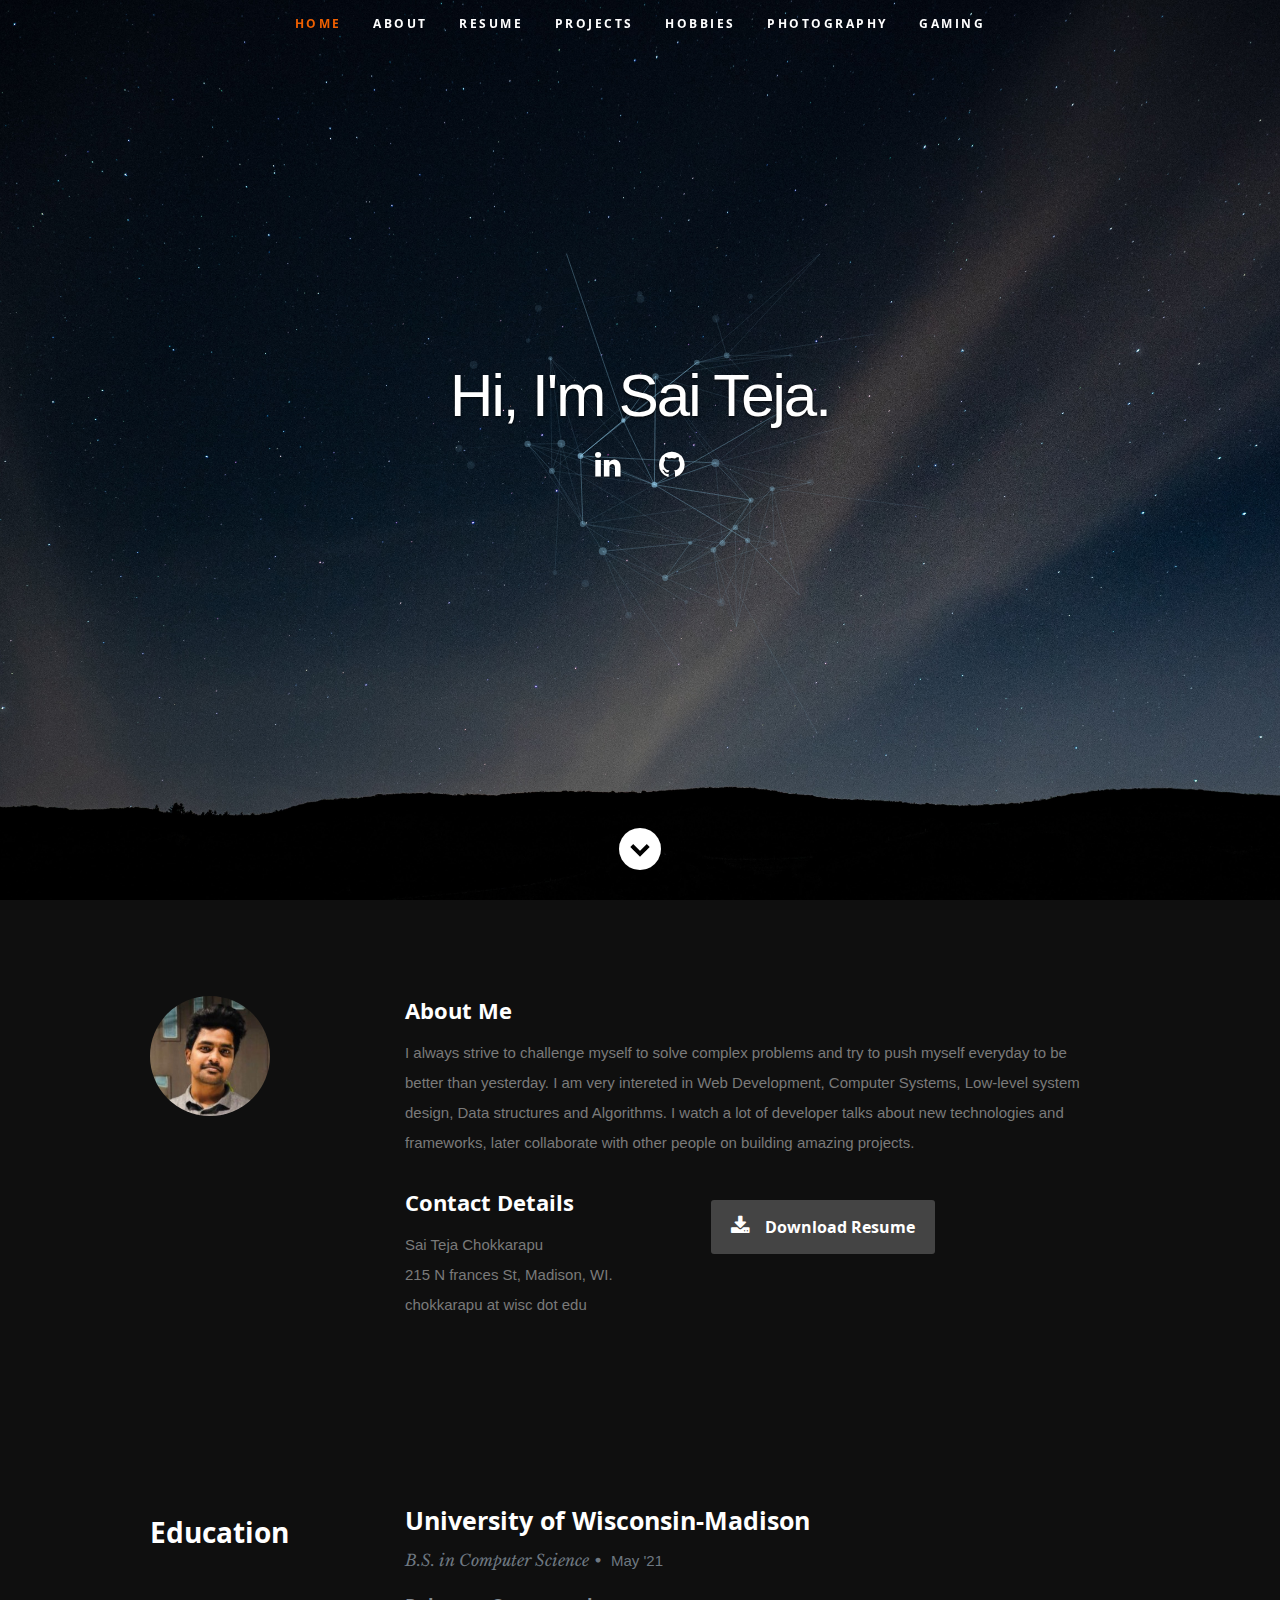
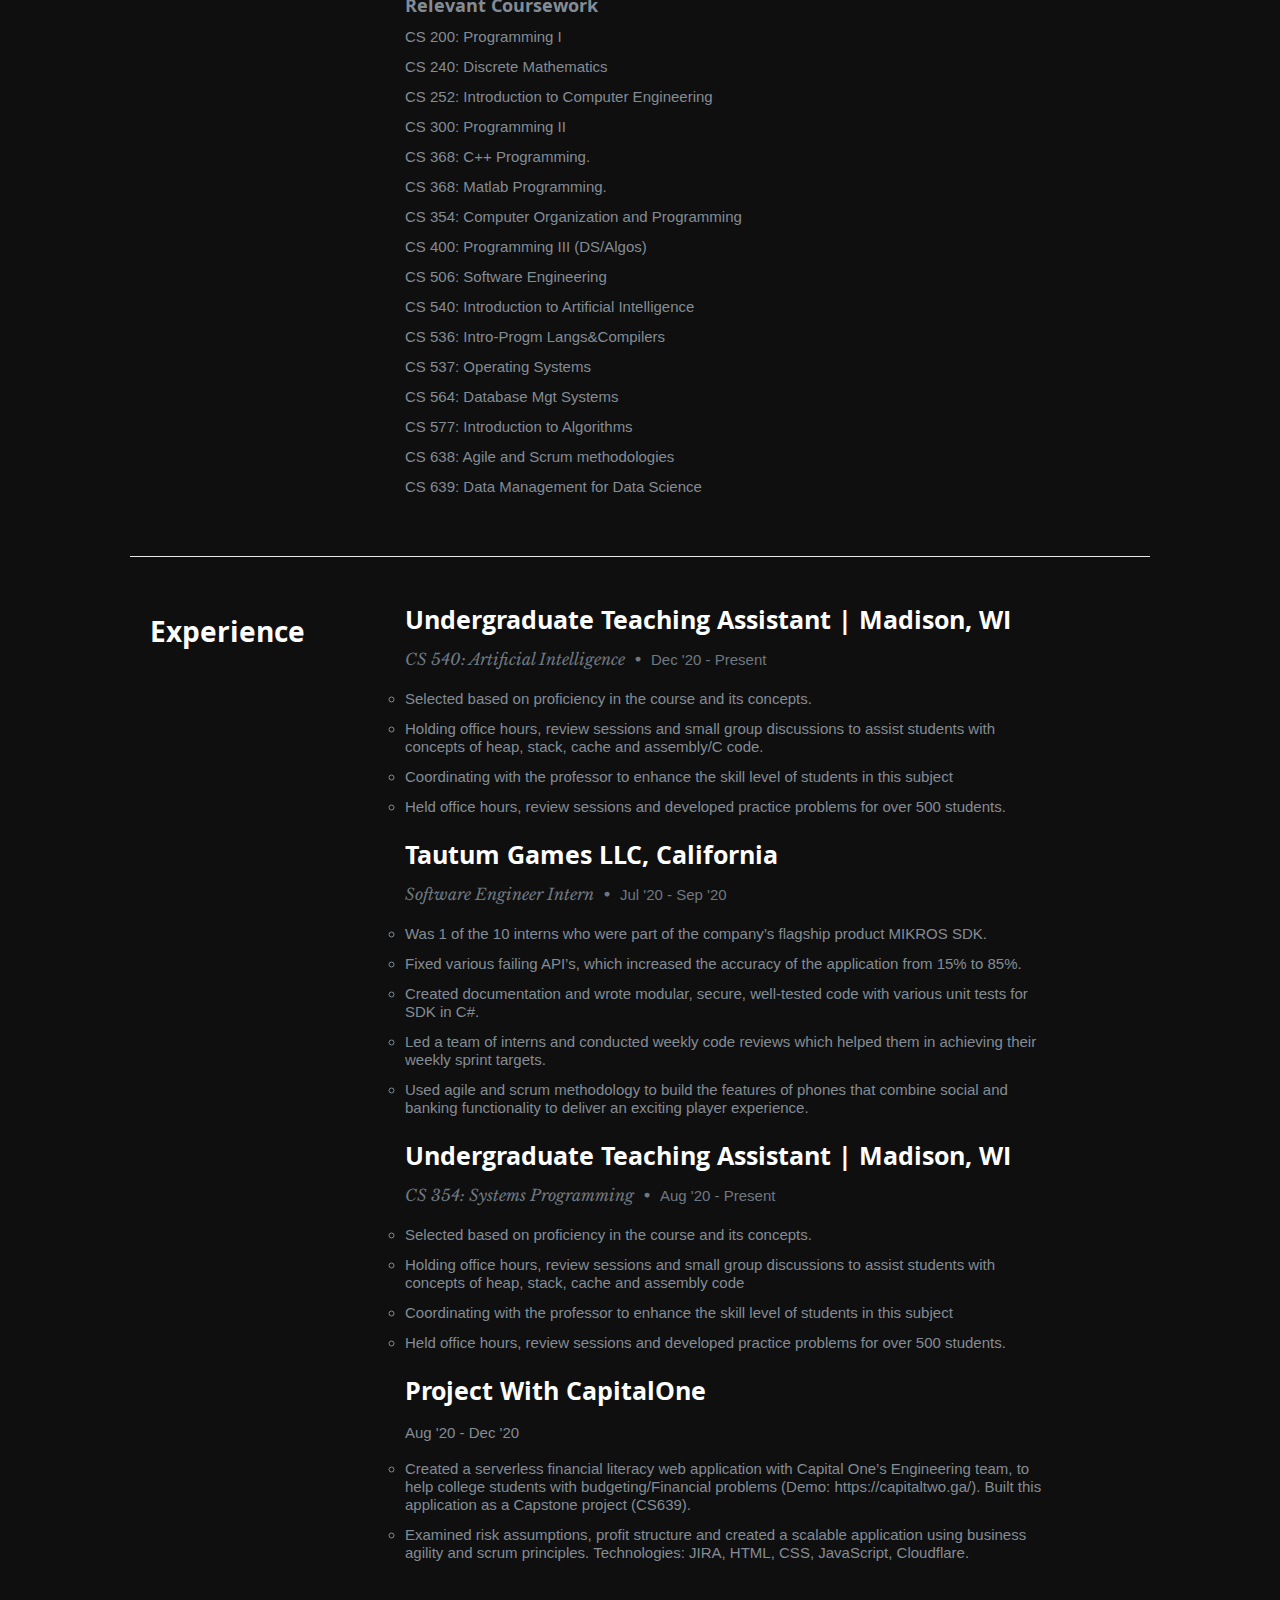
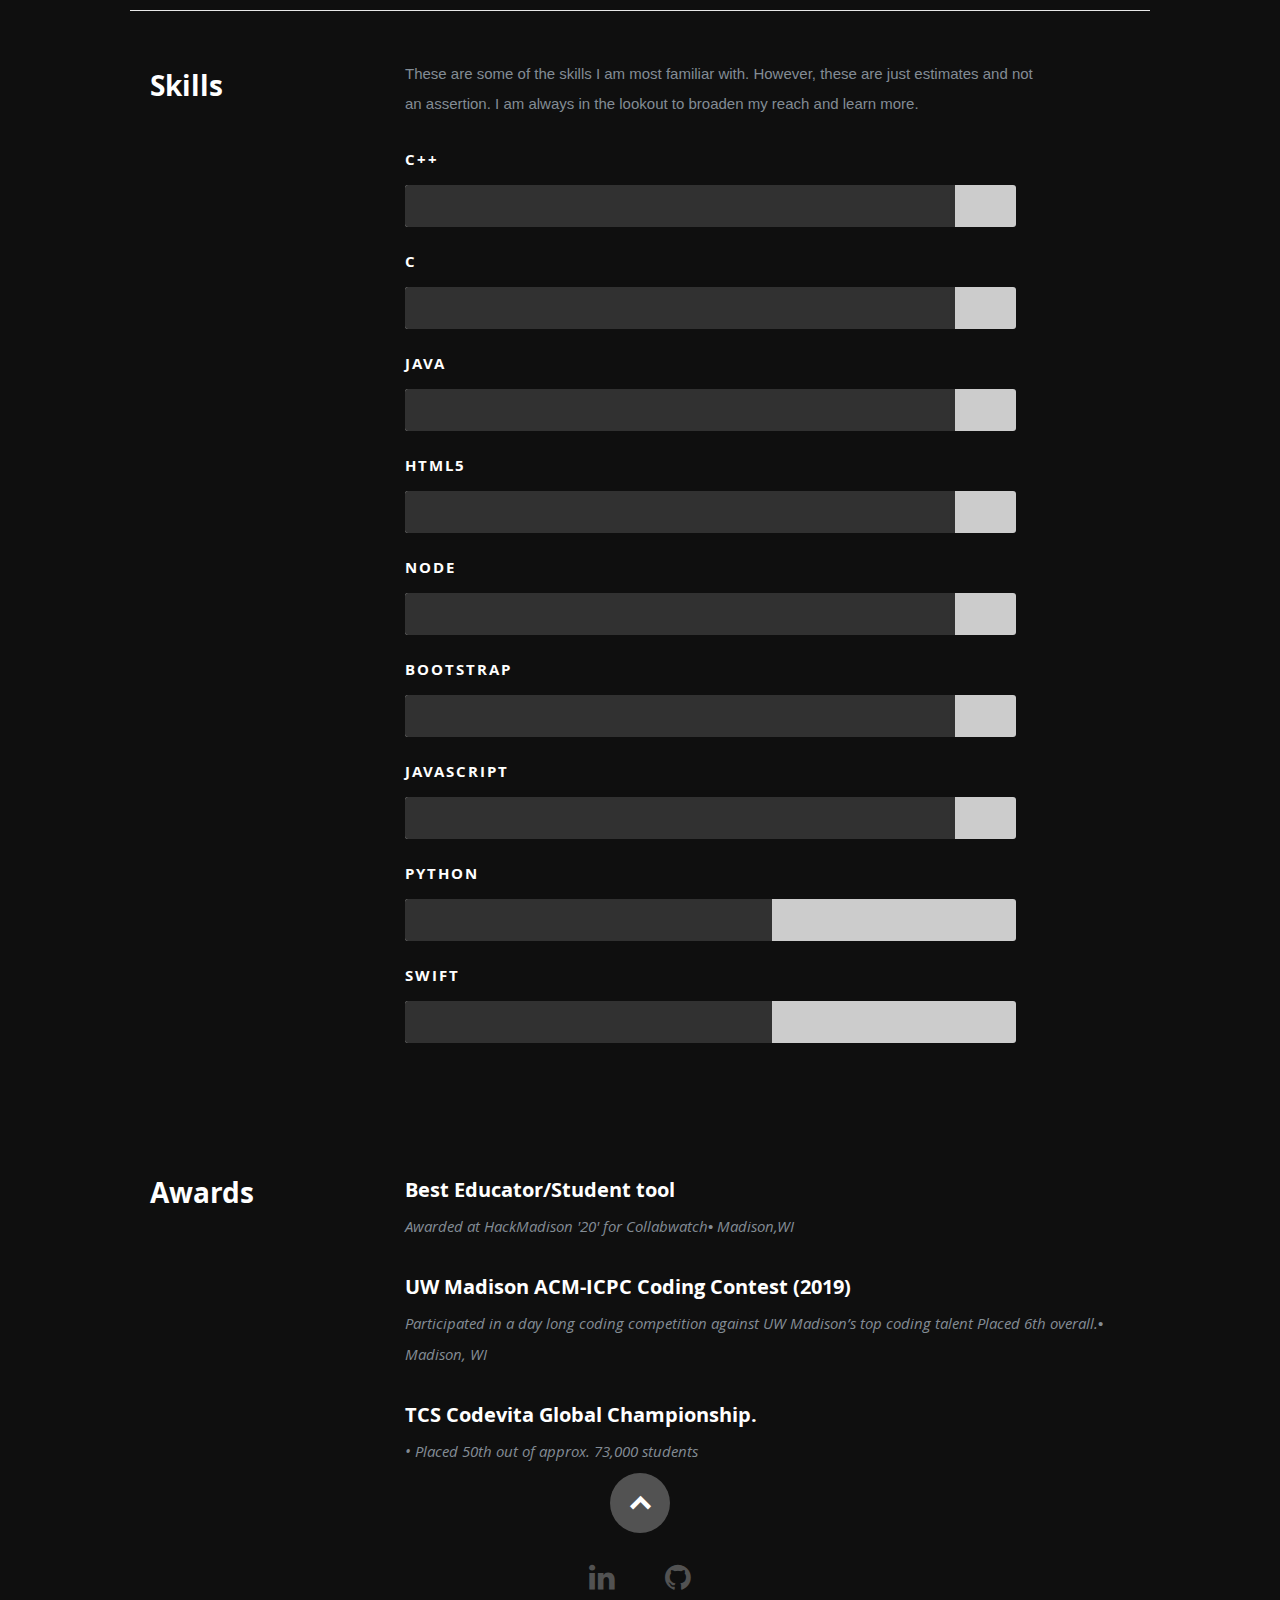
<file: index.html>
<!DOCTYPE html>
<!--[if lt IE 8]><html class="no-js ie ie7" lang="en"> <![endif]-->
<!--[if IE 8]><html class="no-js ie ie8" lang="en"> <![endif]-->
<!--[if (gte IE 8)|!(IE)
]><!--><html class="no-js" lang="en">
  <!--<![endif]-->
  <head>
    <!-- Global site tag (gtag.js) - Google Analytics -->
    <script
      async
      src="https://www.googletagmanager.com/gtag/js?id=UA-140409185-1"
    ></script>
    <script>
      window.dataLayer = window.dataLayer || [];
      function gtag() {
        dataLayer.push(arguments);
      }
      gtag("js", new Date());

      gtag("config", "UA-140409185-1");
    </script>

    <!--- Basic Page Needs
        ================================================== -->
    <meta charset="utf-8" />
    <title>Sai Teja Chokkarapu</title>
    <meta name="description" content="" />
    <meta name="author" content="" />
    <!-- Mobile Specific Metas
        ================================================== -->
    <meta
      name="viewport"
      content="width=device-width, initial-scale=1, maximum-scale=1"
    />
    <!-- CSS
        ================================================== -->
    <link rel="stylesheet" href="css/default.css" />
    <link rel="stylesheet" href="css/layout.css" />
    <link rel="stylesheet" href="css/media-queries.css" />
    <link rel="stylesheet" href="css/magnific-popup.css" />
    <!-- Script
        ================================================== -->
    <script src="js/modernizr.js"></script>
    <!-- Favicons
        ================================================== -->
    <link rel="shortcut icon" href="favicon.png?random" />
  </head>
  <body>
    <!-- Header
        ================================================== -->

    <header id="home" class="container demo">
      <div id="large-header" class="large-header">
        <canvas id="demo-canvas"></canvas>
        <nav id="nav-wrap">
          <a class="mobile-btn" href="#nav-wrap" title="Show navigation"
            >Show navigation</a
          >
          <a class="mobile-btn" href="#" title="Hide navigation"
            >Hide navigation</a
          >
          <ul id="nav" class="nav">
            <li class="current"
              ><a class="smoothscroll" href="#home">Home</a></li
            >
            <li><a class="smoothscroll" href="#about">About</a></li>
            <li><a class="smoothscroll" href="#resume">Resume</a></li>
            <li
              ><a href="https://github.com/withteja" target="_blank"
                >Projects</a
              ></li
            >
            <li><a href="hobbies.html">Hobbies</a></li>
            <li> <a href="photography.html">Photography</a></li>
            <li> <a href="blog.html">Gaming</a></li>
          </ul>
          <!-- end #nav -->
        </nav>
        <!-- end #nav-wrap -->
        <div class="main-title">
          <div class="row banner">
            <div class="banner-text">
              <h1 class="responsive-headline">Hi, I'm Sai Teja.</h1>

              <ul class="social">
                <li
                  ><a href="https://www.linkedin.com/in/chokkarapu/"
                    ><i class="fa fa-linkedin"></i></a
                ></li>
                <li
                  ><a href="https://github.com/withteja"
                    ><i class="fa fa-github"></i></a
                ></li>
              </ul>
            </div>
          </div>
        </div>
        <p class="scrolldown">
          <a class="smoothscroll" href="#about"
            ><i class="icon-down-circle"></i
          ></a>
        </p>
      </div>
    </header>
    <!-- Header End -->
    <!-- About Section
        ================================================== -->

    <section id="about">
      <div class="row">
        <div class="three columns">
          <img
            class="profile-pic"
            src="images/profilepic.jpg"
            alt="profile image of sai teja"
          />
        </div>
        <div class="nine columns main-col">
          <h2>About Me</h2>
          <p>
            I always strive to challenge myself to solve complex problems and
            try to push myself everyday to be better than yesterday. I am very
            intereted in Web Development, Computer Systems, Low-level system
            design, Data structures and Algorithms. I watch a lot of developer
            talks about new technologies and frameworks, later collaborate with
            other people on building amazing projects.
          </p>
          <div class="row">
            <div class="columns contact-details">
              <h2>Contact Details</h2>
              <p class="address">
                <span>Sai Teja Chokkarapu</span><br />
                <span>215 N frances St, Madison, WI.<br /> </span>
                <span>chokkarapu at wisc dot edu</span>
              </p>
            </div>
            <div class="columns download">
              <p>
                <a href="SaiTejaResume.pdf" class="button"
                  ><i class="fa fa-download"></i>Download Resume</a
                >
              </p>
            </div>
          </div>
          <!-- end row -->
        </div>
        <!-- end .main-col -->
      </div>
    </section>
    <!-- About Section End-->
    <!-- Resume Section
        ================================================== -->
    <section id="resume">
      <div class="row education">
        <div class="three columns header-col">
          <h2><span>Education</span></h2>
        </div>
        <div class="nine columns main-col">
          <div class="row item">
            <div class="twelve columns">
              <h3>University of Wisconsin-Madison</h3>
              <p class="info"
                >B.S. in Computer Science<span>&bull;</span>
                <em class="date">May '21</em></p
              >
              <p>
                <b style="font-size: 18px">Relevant Coursework</b>
                <br />CS 200: Programming I<br />
                CS 240: Discrete Mathematics <br />
                CS 252: Introduction to Computer Engineering<br />
                CS 300: Programming II<br />
                CS 368: C++ Programming.<br />
                CS 368: Matlab Programming.<br />
                CS 354: Computer Organization and Programming <br />
                CS 400: Programming III (DS/Algos)<br />
                CS 506: Software Engineering<br />
                CS 540: Introduction to Artificial Intelligence<br />
                CS 536: Intro-Progm Langs&Compilers<br />
                CS 537: Operating Systems <br />
                CS 564: Database Mgt Systems<br />
                CS 577: Introduction to Algorithms <br />
                CS 638: Agile and Scrum methodologies<br />
                CS 639: Data Management for Data Science <br />
              </p>
            </div>
          </div>
        </div>
        <!-- main-col end -->
      </div>
      <!-- End Education -->

      <div class="row work">
        <div class="three columns header-col">
          <h2><span>Experience</span></h2>
        </div>
        <div class="nine columns main-col">
          <div class="row item">
            <div class="twelve columns">
              <h3>Undergraduate Teaching Assistant | Madison, WI</h3>
              <p class="info"
                >CS 540: Artificial Intelligence <span>&bull;</span>
                <em class="date">Dec '20 - Present</em></p
              >
              <ul style="list-style-type: circle">
                <li
                  >Selected based on proficiency in the course and its
                  concepts.</li
                >
                <li
                  >Holding office hours, review sessions and small group
                  discussions to assist students with concepts of heap, stack,
                  cache and assembly/C code.</li
                >
                <li
                  >Coordinating with the professor to enhance the skill level of
                  students in this subject</li
                >
                <li
                  >Held office hours, review sessions and developed practice
                  problems for over 500 students.</li
                >
              </ul>
            </div>
          </div>

          <div class="row item">
            <div class="twelve columns">
              <h3>Tautum Games LLC, California</h3>
              <p class="info"
                >Software Engineer Intern <span>&bull;</span>
                <em class="date">Jul '20 - Sep '20</em></p
              >
              <ul style="list-style-type: circle">
                <li
                  >Was 1 of the 10 interns who were part of the company’s
                  flagship product MIKROS SDK.</li
                >
                <li
                  >Fixed various failing API’s, which increased the accuracy of
                  the application from 15% to 85%.</li
                >
                <li
                  >Created documentation and wrote modular, secure, well-tested
                  code with various unit tests for SDK in C#.</li
                >
                <li
                  >Led a team of interns and conducted weekly code reviews which
                  helped them in achieving their weekly sprint targets.</li
                >
                <li
                  >Used agile and scrum methodology to build the features of
                  phones that combine social and banking functionality to
                  deliver an exciting player experience.</li
                >
              </ul>
            </div>
          </div>

          <div class="row item">
            <div class="twelve columns">
              <h3>Undergraduate Teaching Assistant | Madison, WI</h3>
              <p class="info"
                >CS 354: Systems Programming <span>&bull;</span>
                <em class="date">Aug '20 - Present</em></p
              >
              <ul style="list-style-type: circle">
                <li
                  >Selected based on proficiency in the course and its
                  concepts.</li
                >
                <li
                  >Holding office hours, review sessions and small group
                  discussions to assist students with concepts of heap, stack,
                  cache and assembly code</li
                >
                <li
                  >Coordinating with the professor to enhance the skill level of
                  students in this subject</li
                >
                <li
                  >Held office hours, review sessions and developed practice
                  problems for over 500 students.</li
                >
              </ul>
            </div>
          </div>

          <div class="row item">
            <div class="twelve columns">
              <h3>Project With CapitalOne</h3>
              <em class="date">Aug '20 - Dec '20</em>
              <ul style="list-style-type: circle">
                <li
                  >Created a serverless financial literacy web application with
                  Capital One’s Engineering team, to help college students with
                  budgeting/Financial problems (Demo: https://capitaltwo.ga/).
                  Built this application as a Capstone project (CS639).</li
                >
                <li
                  >Examined risk assumptions, profit structure and created a
                  scalable application using business agility and scrum
                  principles. Technologies: JIRA, HTML, CSS, JavaScript,
                  Cloudflare.</li
                >
              </ul>
            </div>
          </div>

          <!-- item end -->
        </div>
        <!-- main-col end -->
      </div>
      <!-- End Work -->

      <div class="row skill">
        <div class="three columns header-col">
          <h2><span>Skills</span></h2>
        </div>
        <div class="nine columns main-col">
          <p>
            These are some of the skills I am most familiar with. However, these
            are just estimates and not an assertion. I am always in the lookout
            to broaden my reach and learn more.
          </p>
          <div class="bars">
            <ul class="skills">
              <li><span class="bar-expand css"></span><em>C++</em></li>
              <li><span class="bar-expand css"></span><em>C</em></li>
              <li><span class="bar-expand css"></span><em>Java</em></li>
              <li><span class="bar-expand css"></span><em>HTML5</em></li>
              <li><span class="bar-expand css"></span><em>Node</em></li>
              <li><span class="bar-expand css"></span><em>Bootstrap</em></li>
              <li><span class="bar-expand css"></span><em>Javascript</em></li>
              <li><span class="bar-expand photoshop"></span><em>Python</em></li>
              <li><span class="bar-expand photoshop"></span><em>Swift</em></li>
            </ul>
          </div>
          <!-- end skill-bars -->
        </div>
        <!-- main-col end -->
      </div>
      <!-- End skills -->
    </section>

    <!-- portfolio-wrapper end -->

    <!-- Portfolio Section End-->
    <section id="resumee">
      <div class="row skill">
        <div class="three columns header-col">
          <h2><span>Awards</span></h2>
        </div>
        <div class="nine columns main-col">
          <div class="row item">
            <div class="twelve columns">
              <h4>Best Educator/Student tool</h4>
              <p class="info"
                ><em> Awarded at HackMadison '20' for Collabwatch</em
                ><span>&bull;</span> <em class="date">Madison,WI</em></p
              >

              <h4>UW Madison ACM-ICPC Coding Contest (2019)</h4>
              <p class="info"
                ><em
                  >Participated in a day long coding competition against UW
                  Madison’s top coding talent Placed 6th overall.</em
                ><span>&bull;</span> <em class="date">Madison, WI</em></p
              >

              <h4> TCS Codevita Global Championship.</h4>
              <p class="info"
                ><em> • Placed 50th out of approx. 73,000 students </em></p
              >
            </div>
          </div>
          <!-- end skill-bars -->
        </div>
        <!-- main-col end -->
      </div>
      <!-- End skills -->
    </section>
    <footer>
      <div class="row">
        <div class="twelve columns">
          <ul class="social-links">
            <li
              ><a href="https://www.linkedin.com/in/chokkarapu/"
                ><i class="fa fa-linkedin"></i></a
            ></li>
            <li
              ><a href="https://github.com/withteja"
                ><i class="fa fa-github"></i></a
            ></li>
          </ul>
        </div>
        <div id="go-top"
          ><a class="smoothscroll" title="Back to Top" href="#home"
            ><i class="icon-up-open"></i></a
        ></div>
      </div>
    </footer>
    <!-- Footer End-->
    <script src="http://ajax.googleapis.com/ajax/libs/jquery/1.10.2/jquery.min.js"></script>
    <script>
      window.jQuery ||
        document.write('<script src="js/jquery-1.10.2.min.js"><\/script>');
    </script>
    <!-- <script type="text/javascript" src="js/jquery-migrate-1.2.1.min.js"></script> -->
    <script src="js/jquery.flexslider.js"></script>
    <script src="js/waypoints.js"></script>
    <script src="js/jquery.fittext.js"></script>
    <script src="js/magnific-popup.js"></script>
    <script src="js/init.js"></script>
    <!-- https://codepen.io/jasperlachance/pen/QNMwBg -->
    <script src="js/TweenLite.min.js"></script>
    <script src="js/EasePack.min.js"></script>
    <script src="js/demo.js"></script>
  </body>
</html>
</file>
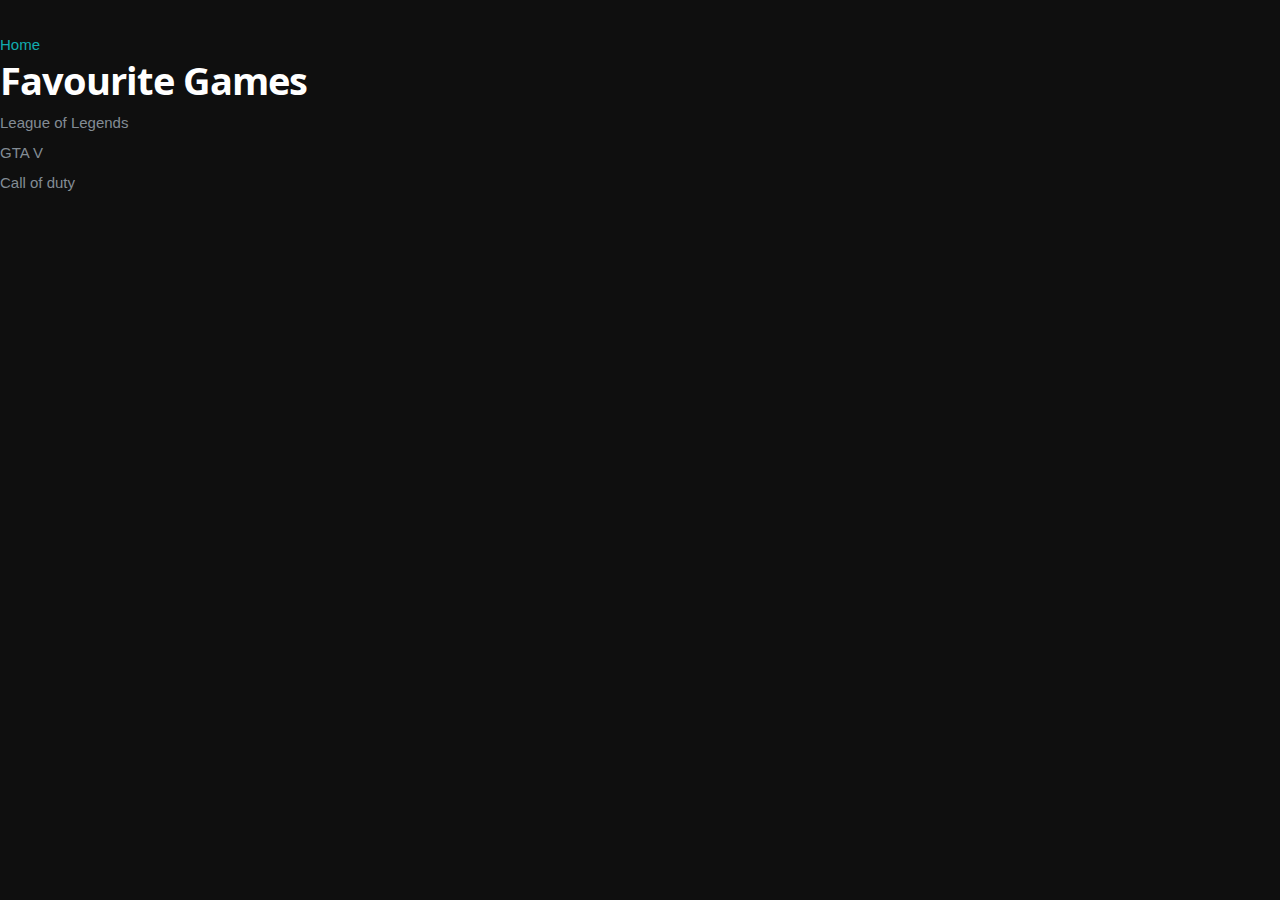
<file: blog.html>
<!DOCTYPE html>
<html lang="en">
  <head>
    <meta charset="UTF-8" />
    <meta http-equiv="X-UA-Compatible" content="IE=edge" />
    <meta name="viewport" content="width=device-width, initial-scale=1.0" />
    <link rel="stylesheet" href="css/default.css" />
    <link rel="stylesheet" href="css/layout.css" />
    <link rel="stylesheet" href="css/media-queries.css" />
    <link rel="stylesheet" href="css/magnific-popup.css" />
    <title>Favourite Games</title>
  </head>
  <body>
    <br />
    <nav>
      <a href="index.html">Home</a>

      <h1>Favourite Games</h1>
      <ul>
        <li>League of Legends</li>
        <li>GTA V</li>
        <li>Call of duty</li>
      </ul>
    </nav>
  </body>
</html>
</file>
<file: css/layout.css>
/* Fonts by Chokkarapu Sai Teja */

body {
  background: #0f0f0f;
}

/* ------------------------------------------------------------------ */
/* b. Header Styles
/* ------------------------------------------------------------------ */

header {
  position: relative;
  height: 800px;
  min-height: 500px;
  width: 100%;
  /*background: #161415 url(../images/header-background.jpg) no-repeat top center;*/
  background-size: cover !important;
  -webkit-background-size: cover !important;
  text-align: center;
  overflow: hidden;
}

/* vertically center banner section */
/*header:before {
   content: '';
   display: inline-block;
   vertical-align: middle;
   height: 100%;
}*/
header .banner {
  display: inline-block;
  vertical-align: middle;
  margin: 0 auto;
  width: 85%;
  padding-bottom: 30px;
  text-align: center;
}

header .banner-text {
  width: 100%;
}
header .banner-text h1 {
  font: 90px/1em "Georgia", sans-serif;
  color: #ffffff;
  letter-spacing: -2px;
  margin: 0 auto 18px auto;
  text-shadow: 0px 1px 3px rgba(0, 0, 0, 0.8);
}
header .banner-text h3 {
  font: 18px/1.9em "Libre Baskerville", serif;
  color: #a8a8a8;
  margin: 0 auto;
  /* width: 70%; */
  text-shadow: 0px 1px 2px rgba(0, 0, 0, 0.5);
}
header .banner-text h3 span,
header .banner-text h3 a {
  color: #fff;
}
header .banner-text hr {
  width: 60%;
  margin: 18px auto 24px auto;
  border-color: #2f2d2e;
  border-color: rgba(150, 150, 150, 0.1);
}

/* header social links */
header .social {
  margin: 24px 0;
  padding: 0;
  font-size: 30px;
  text-shadow: 0px 1px 2px rgba(0, 0, 0, 0.8);
}
header .social li {
  display: inline-block;
  margin: 0 15px;
  padding: 0;
}
header .social li a {
  color: #fff;
}
header .social li a:hover {
  color: #11abb0;
}

/* scrolldown link */
header .scrolldown a {
  position: absolute;
  bottom: 30px;
  left: 50%;
  margin-left: -29px;
  color: #fff;
  display: block;
  height: 42px;
  width: 42px;
  font-size: 42px;
  line-height: 42px;
  color: #fff;
  border-radius: 100%;

  -webkit-transition: all 0.3s ease-in-out;
  -moz-transition: all 0.3s ease-in-out;
  -o-transition: all 0.3s ease-in-out;
  transition: all 0.3s ease-in-out;
}
header .scrolldown a:hover {
  color: #11abb0;
}

/* primary navigation
--------------------------------------------------------------------- */
#nav-wrap ul,
#nav-wrap li,
#nav-wrap a {
  margin: 0;
  padding: 0;
  border: none;
  outline: none;
}

/* nav-wrap */
#nav-wrap {
  font: 12px "opensans-bold", sans-serif;
  width: 100%;
  text-transform: uppercase;
  letter-spacing: 2.5px;
  margin: 0 auto;
  z-index: 100;
  position: fixed;
  right: 0;
  top: 0;
}
.opaque {
  background-color: #333;
}

/* hide toggle button */
#nav-wrap > a.mobile-btn {
  display: none;
}

ul#nav {
  min-height: 48px;
  width: auto;

  /* center align the menu */
  text-align: center;
}
ul#nav li {
  position: relative;
  list-style: none;
  height: 48px;
  display: inline-block;
}

/* Links */
ul#nav li a {
  /* 8px padding top + 8px padding bottom + 32px line-height = 48px */

  display: inline-block;
  padding: 8px 13px;
  line-height: 32px;
  text-decoration: none;
  text-align: left;
  color: #fff;

  -webkit-transition: color 0.2s ease-in-out;
  -moz-transition: color 0.2s ease-in-out;
  -o-transition: color 0.2s ease-in-out;
  -ms-transition: color 0.2s ease-in-out;
  transition: color 0.2s ease-in-out;
}

ul#nav li a:active {
  background-color: transparent !important;
}
ul#nav li.current a {
  color: #f06000;
}

/* ------------------------------------------------------------------ */
/* c. About Section
/* ------------------------------------------------------------------ */

#about {
  /* background: #2B2B2B; */
  padding-top: 96px;
  padding-bottom: 66px;
  overflow: hidden;
}

#about a,
#about a:visited {
  color: #fff;
}
#about a:hover,
#about a:focus {
  color: #11abb0;
}

#about h2 {
  font: 22px/30px "opensans-bold", sans-serif;
  color: #fff;
  margin-bottom: 12px;
}
#about p {
  line-height: 30px;
  color: #7a7a7a;
}
#about .profile-pic {
  position: relative;
  width: 120px;
  height: 120px;
  border-radius: 100%;
}
#about .contact-details {
  width: 41.66667%;
}
#about .download {
  width: 58.33333%;
  padding-top: 6px;
}
#about .main-col {
  padding-right: 5%;
}
#about .download .button {
  margin-top: 6px;
  background: #444;
}
#about .download .button:hover {
  background: #fff;
  color: #2b2b2b;
}
#about .download .button i {
  margin-right: 15px;
  font-size: 20px;
}

/* ------------------------------------------------------------------ */
/* d. Resume Section
/* ------------------------------------------------------------------ */

#resume {
  padding-top: 90px;
  padding-bottom: 72px;
  overflow: hidden;
}

#resume a,
#resume a:visited {
  color: #11abb0;
}
#resume a:hover,
#resume a:focus {
  color: #313131;
}

#resume h1 {
  font: 18px/24px "opensans-bold", sans-serif;
  text-transform: uppercase;
  letter-spacing: 1px;
}
#resume h1 span {
  border-bottom: 3px solid #11abb0;
  padding-bottom: 6px;
}
#resume h3 {
  font: 25px/30px "opensans-bold", sans-serif;
}
#sum1,
#sum2 {
  font-family: "Archivo Black", sans-serif;
  font-weight: normal;
  text-align: center;
  margin-bottom: 0;
  margin-bottom: -0.25em;
  background-color: #c6ffdd;

  /* Create the gradient. */
  /* background-image: linear-gradient(to right, #544a7d, #ffd452); W3C, IE 10+/ Edge, Firefox 16+, Chrome 26+, Opera 12+, Safari 7+ */
  background-image: radial-gradient(
    circle 321px at 8.3% 75.7%,
    rgba(209, 247, 241, 1) 0%,
    rgba(249, 213, 213, 1) 81%
  );
  background-image: linear-gradient(135deg, #fff5c3 10%, #9452a5 100%);
  /* Set the background size and repeat properties. */
  background-size: 100%;

  background-repeat: repeat;

  /* Use the text as a mask for the background. */
  /* This will show the gradient as a text color rather than element bg. */
  -webkit-background-clip: text;
  -webkit-text-fill-color: transparent;
  -moz-background-clip: text;
  -moz-text-fill-color: transparent;
}

#resume .header-col {
  padding-top: 9px;
}
#resume .main-col {
  padding-right: 10%;
}

.education,
.work {
  margin-bottom: 48px;
  padding-bottom: 24px;
  border-bottom: 1px solid #e8e8e8;
}
#resume .info {
  font: 16px/24px "Libre Baskerville", serif;
  font-style: italic;
  color: #6e7881;
  margin-bottom: 18px;
  margin-top: 9px;
}
#resume .info span {
  margin-right: 5px;
  margin-left: 5px;
}
#resume .date {
  font: 15px/24px "Open Sans", sans-serif;
  margin-top: 6px;
}

/*----------------------------------------------*/
/*	Skill Bars
/*----------------------------------------------*/

.bars {
  width: 95%;
  float: left;
  padding: 0;
  text-align: left;
}
.bars .skills {
  margin-top: 36px;
  list-style: none;
}
.bars li {
  position: relative;
  margin-bottom: 60px;
  background: #ccc;
  height: 42px;
  border-radius: 3px;
}
.bars li em {
  font: 15px "opensans-bold", sans-serif;
  color: #ffffff;
  text-transform: uppercase;
  letter-spacing: 2px;
  font-weight: normal;
  position: relative;
  top: -36px;
}
.bar-expand {
  position: absolute;
  left: 0;
  top: 0;

  margin: 0;
  padding-right: 24px;
  background: #313131;
  display: inline-block;
  height: 42px;
  line-height: 42px;
  border-radius: 3px 0 0 3px;
}

.photoshop {
  width: 60%;
  -moz-animation: photoshop 2s ease;
  -webkit-animation: photoshop 2s ease;
}
.illustrator {
  width: 55%;
  -moz-animation: illustrator 2s ease;
  -webkit-animation: illustrator 2s ease;
}
.wordpress {
  width: 50%;
  -moz-animation: wordpress 2s ease;
  -webkit-animation: wordpress 2s ease;
}
.css {
  width: 90%;
  -moz-animation: css 2s ease;
  -webkit-animation: css 2s ease;
}
.html5 {
  width: 80%;
  -moz-animation: html5 2s ease;
  -webkit-animation: html5 2s ease;
}
.jquery {
  width: 50%;
  -moz-animation: jquery 2s ease;
  -webkit-animation: jquery 2s ease;
}

@-moz-keyframes photoshop {
  0% {
    width: 0px;
  }
  100% {
    width: 60%;
  }
}
@-moz-keyframes illustrator {
  0% {
    width: 0px;
  }
  100% {
    width: 55%;
  }
}
@-moz-keyframes wordpress {
  0% {
    width: 0px;
  }
  100% {
    width: 50%;
  }
}
@-moz-keyframes css {
  0% {
    width: 0px;
  }
  100% {
    width: 90%;
  }
}
@-moz-keyframes html5 {
  0% {
    width: 0px;
  }
  100% {
    width: 80%;
  }
}
@-moz-keyframes jquery {
  0% {
    width: 0px;
  }
  100% {
    width: 50%;
  }
}

@-webkit-keyframes photoshop {
  0% {
    width: 0px;
  }
  100% {
    width: 60%;
  }
}
@-webkit-keyframes illustrator {
  0% {
    width: 0px;
  }
  100% {
    width: 55%;
  }
}
@-webkit-keyframes wordpress {
  0% {
    width: 0px;
  }
  100% {
    width: 50%;
  }
}
@-webkit-keyframes css {
  0% {
    width: 0px;
  }
  100% {
    width: 90%;
  }
}
@-webkit-keyframes html5 {
  0% {
    width: 0px;
  }
  100% {
    width: 80%;
  }
}
@-webkit-keyframes jquery {
  0% {
    width: 0px;
  }
  100% {
    width: 50%;
  }
}

/* ------------------------------------------------------------------ */
/* e. Portfolio Section
/* ------------------------------------------------------------------ */

#portfolio {
  background: #ebeeee;
  padding-top: 90px;
  padding-bottom: 60px;
}
#portfolio h1 {
  font: 15px/24px "opensans-semibold", sans-serif;
  text-transform: uppercase;
  letter-spacing: 1px;
  text-align: center;
  margin-bottom: 48px;
  color: #95a3a3;
}

/* Portfolio Content */
#portfolio-wrapper .columns {
  margin-bottom: 36px;
}
.portfolio-item .item-wrap {
  background: #fff;
  overflow: hidden;
  position: relative;

  -webkit-transition: all 0.3s ease-in-out;
  -moz-transition: all 0.3s ease-in-out;
  -o-transition: all 0.3s ease-in-out;
  -ms-transition: all 0.3s ease-in-out;
  transition: all 0.3s ease-in-out;
}
.portfolio-item .item-wrap a {
  display: block;
  cursor: pointer;
}

/* overlay */
.portfolio-item .item-wrap .overlay {
  position: absolute;
  left: 0;
  top: 0;
  width: 100%;
  height: 100%;

  opacity: 0;
  -moz-opacity: 0;
  filter: alpha(opacity=0);

  -webkit-transition: opacity 0.3s ease-in-out;
  -moz-transition: opacity 0.3s ease-in-out;
  -o-transition: opacity 0.3s ease-in-out;
  transition: opacity 0.3s ease-in-out;

  background: url(../images/overlay-bg.png) repeat;
}
.portfolio-item .item-wrap .link-icon {
  display: block;
  color: #fff;
  height: 30px;
  width: 30px;
  font-size: 18px;
  line-height: 30px;
  text-align: center;

  opacity: 0;
  -moz-opacity: 0;
  filter: alpha(opacity=0);

  -webkit-transition: opacity 0.3s ease-in-out;
  -moz-transition: opacity 0.3s ease-in-out;
  -o-transition: opacity 0.3s ease-in-out;
  transition: opacity 0.3s ease-in-out;

  position: absolute;
  top: 50%;
  left: 50%;
  margin-left: -15px;
  margin-top: -15px;
}
.portfolio-item .item-wrap img {
  vertical-align: bottom;
}
.portfolio-item .portfolio-item-meta {
  padding: 18px;
}
.portfolio-item .portfolio-item-meta h5 {
  font: 14px/21px "opensans-bold", sans-serif;
  color: #fff;
}
.portfolio-item .portfolio-item-meta p {
  font: 12px/18px "opensans-light", sans-serif;
  color: #c6c7c7;
  margin-bottom: 0;
}

/* on hover */
.portfolio-item:hover .overlay {
  opacity: 1;
  -moz-opacity: 1;
  filter: alpha(opacity=100);
}
.portfolio-item:hover .link-icon {
  opacity: 1;
  -moz-opacity: 1;
  filter: alpha(opacity=100);
}

/* popup modal */
.popup-modal {
  max-width: 550px;
  background: #fff;
  position: relative;
  margin: 0 auto;
}
.popup-modal .description-box {
  padding: 12px 36px 18px 36px;
}
.popup-modal .description-box h4 {
  font: 15px/24px "opensans-bold", sans-serif;
  margin-bottom: 12px;
  color: #111;
}
.popup-modal .description-box p {
  font: 14px/24px "Open Sans", sans-serif;
  color: #a1a1a1;
  margin-bottom: 12px;
}
.popup-modal .description-box .categories {
  font: 11px/21px "opensans-light", sans-serif;
  color: #a1a1a1;
  text-transform: uppercase;
  letter-spacing: 2px;
  display: block;
  text-align: left;
}
.popup-modal .description-box .categories i {
  margin-right: 8px;
}
.popup-modal .link-box {
  padding: 18px 36px;
  background: #111;
  text-align: left;
}
.popup-modal .link-box a {
  color: #fff;
  font: 11px/21px "opensans-bold", sans-serif;
  text-transform: uppercase;
  letter-spacing: 3px;
  cursor: pointer;
}
.popup-modal a:hover {
  color: #00cccc;
}
.popup-modal a.popup-modal-dismiss {
  margin-left: 24px;
}

/* fadein/fadeout effect for modal popup
/* ------------------------------------------------------------------ */

/* content at start */
.mfp-fade.mfp-wrap .mfp-content .popup-modal {
  opacity: 0;
  -webkit-transition: all 200ms ease-in-out;
  -moz-transition: all 200ms ease-in-out;
  -o-transition: all 200ms ease-in-out;
  -ms-transition: all 200ms ease-in-out;
  transition: all 200ms ease-in-out;
}
/* content fadein */
.mfp-fade.mfp-wrap.mfp-ready .mfp-content .popup-modal {
  opacity: 1;
}
/* content fadeout */
.mfp-fade.mfp-wrap.mfp-removing .mfp-content .popup-modal {
  opacity: 0;
}

/* ------------------------------------------------------------------ */
/* f. Call To Action Section
/* ------------------------------------------------------------------ */

#call-to-action {
  background: #212121;
  padding-top: 66px;
  padding-bottom: 48px;
}
#call-to-action h1 {
  font: 18px/24px "opensans-bold", sans-serif;
  text-transform: uppercase;
  letter-spacing: 3px;
  color: #fff;
}
#call-to-action h1 span {
  display: none;
}
#call-to-action .header-col h1:before {
  font-family: "FontAwesome";
  content: "\f0ac";
  padding-right: 10px;
  font-size: 72px;
  line-height: 72px;
  text-align: left;
  float: left;
  color: #fff;
}
#call-to-action .action {
  margin-top: 12px;
}
#call-to-action h2 {
  font: 28px/36px "opensans-bold", sans-serif;
  color: #ebeeee;
  margin-bottom: 6px;
}
#call-to-action h2 a {
  color: inherit;
}
#call-to-action p {
  color: #636363;
  font-size: 17px;
}
/*#
call-to-action .button {
	color:#fff;
   background: #0D0D0D;
}
*/
#call-to-action .button:hover,
#call-to-action .button:active {
  background: #ffffff;
  color: #0d0d0d;
}
#call-to-action p span {
  font-family: "opensans-semibold", sans-serif;
  color: #d8d8d8;
}

/* ------------------------------------------------------------------
/* g. Testimonials
/* ------------------------------------------------------------------ */

#testimonials {
  background: #1f1f1f url(../images/testimonials-bg.jpg) no-repeat center center;
  background-size: cover !important;
  -webkit-background-size: cover !important;
  background-attachment: fixed;

  position: relative;
  min-height: 200px;
  width: 100%;
  overflow: hidden;
}
#testimonials .text-container {
  padding-top: 96px;
  padding-bottom: 66px;
}
#testimonials h1 {
  font: 18px/24px "opensans-bold", sans-serif;
  text-transform: uppercase;
  letter-spacing: 3px;
  color: #fff;
}
#testimonials h1 span {
  display: none;
}
#testimonials .header-col {
  padding-top: 9px;
}
#testimonials .header-col h1:before {
  font-family: "FontAwesome";
  content: "\f10d";
  padding-right: 10px;
  font-size: 72px;
  line-height: 72px;
  text-align: left;
  float: left;
  color: #fff;
}

/*	Blockquotes */
#testimonials blockquote {
  margin: 0 0px 30px 0px;
  padding-left: 0;
  position: relative;
  text-shadow: 0px 1px 3px rgba(0, 0, 0, 1);
}
#testimonials blockquote:before {
  content: none;
}
#testimonials blockquote p {
  font-family: "Libre Baskerville", serif;
  font-style: italic;
  padding: 0;
  font-size: 24px;
  line-height: 48px;
  color: #fff;
}
#testimonials blockquote cite {
  display: block;
  font-size: 12px;
  font-style: normal;
  line-height: 18px;
  color: #fff;
}
#testimonials blockquote cite:before {
  content: "\2014 \0020";
}
#testimonials blockquote cite a,
#testimonials blockquote cite a:visited {
  color: #8b9798;
  border: none;
}

/* Flex Slider
/* ------------------------------------------------------------------ */

/* Reset */
.flexslider a:active,
.flexslider a:focus {
  outline: none;
}
.slides,
.flex-control-nav,
.flex-direction-nav {
  margin: 0;
  padding: 0;
  list-style: none;
}
.slides li {
  margin: 0;
  padding: 0;
}

/* Necessary Styles */
.flexslider {
  position: relative;
  zoom: 1;
  margin: 0;
  padding: 0;
}
.flexslider .slides {
  zoom: 1;
}
.flexslider .slides > li {
  position: relative;
}

/* Hide the slides before the JS is loaded. Avoids image jumping */
.flexslider .slides > li {
  display: none;
  -webkit-backface-visibility: hidden;
}
/* Suggested container for slide animation setups. Can replace this with your own */
.flex-container {
  zoom: 1;
  position: relative;
}

/* Clearfix for .slides */
.slides:before,
.slides:after {
  content: " ";
  display: table;
}
.slides:after {
  clear: both;
}

/* No JavaScript Fallback */
/* If you are not using another script, such as Modernizr, make sure you
 * include js that eliminates this class on page load */
.no-js .slides > li:first-child {
  display: block;
}

/* Slider Styles */
.slides {
  zoom: 1;
}
.slides > li {
  /*margin-right: 5px; */
  overflow: hidden;
}

/* Control Nav */
.flex-control-nav {
  width: 100%;
  position: absolute;
  bottom: -20px;
  text-align: left;
}
.flex-control-nav li {
  margin: 0 6px;
  display: inline-block;
  zoom: 1;
  *display: inline;
}
.flex-control-paging li a {
  width: 12px;
  height: 12px;
  display: block;
  background: #ddd;
  background: rgba(255, 255, 255, 0.3);
  cursor: pointer;
  text-indent: -9999px;
  -webkit-border-radius: 20px;
  -moz-border-radius: 20px;
  -o-border-radius: 20px;
  border-radius: 20px;
  box-shadow: inset 0 0 3px rgba(255, 255, 255, 0.3);
}
.flex-control-paging li a:hover {
  background: #ccc;
  background: rgba(255, 255, 255, 0.7);
}
.flex-control-paging li a.flex-active {
  background: #fff;
  background: rgba(255, 255, 255, 0.9);
  cursor: default;
}

/* ------------------------------------------------------------------ */
/* h. Contact Section
/* ------------------------------------------------------------------ */

#contact {
  background: #191919;
  padding-top: 96px;
  padding-bottom: 102px;
  color: #636363;
}
#contact .section-head {
  margin-bottom: 42px;
}

#contact a,
#contact a:visited {
  color: #11abb0;
}
#contact a:hover,
#contact a:focus {
  color: #fff;
}

#contact h1 {
  font: 18px/24px "opensans-bold", sans-serif;
  text-transform: uppercase;
  letter-spacing: 3px;
  color: #ebeeee;
  margin-bottom: 6px;
}
#contact h1 span {
  display: none;
}
#contact h1:before {
  font-family: "FontAwesome";
  content: "\f0e0";
  padding-right: 10px;
  font-size: 72px;
  line-height: 72px;
  text-align: left;
  float: left;
  color: #ebeeee;
}

#contact h4 {
  font: 16px/24px "opensans-bold", sans-serif;
  color: #ebeeee;
  margin-bottom: 6px;
}
#contact p.lead {
  font: 18px/36px "opensans-light", sans-serif;
  padding-right: 3%;
}
#contact .header-col {
  padding-top: 6px;
}

/* contact form */
#contact form {
  margin-bottom: 30px;
}
#contact label {
  font: 15px/24px "opensans-bold", sans-serif;
  margin: 12px 0;
  color: #ebeeee;
  display: inline-block;
  float: left;
  width: 26%;
}
#contact input,
#contact textarea,
#contact select {
  padding: 18px 20px;
  color: #eee;
  background: #373233;
  margin-bottom: 42px;
  border: 0;
  outline: none;
  font-size: 15px;
  line-height: 24px;
  width: 65%;
}
#contact input:focus,
#contact textarea:focus,
#contact select:focus {
  color: #fff;
  background-color: #11abb0;
}
#contact button.submit {
  text-transform: uppercase;
  letter-spacing: 3px;
  color: #fff;
  background: #0d0d0d;
  border: none;
  cursor: pointer;
  height: auto;
  display: inline-block;
  border-radius: 3px;
  margin-left: 26%;
}
#contact button.submit:hover {
  color: #0d0d0d;
  background: #fff;
}
#contact span.required {
  color: #11abb0;
  font-size: 13px;
}
#message-warning,
#message-success {
  display: none;
  background: #0f0f0f;
  padding: 24px 24px;
  margin-bottom: 36px;
  width: 65%;
  margin-left: 26%;
}
#message-warning {
  color: #d72828;
}
#message-success {
  color: #11abb0;
}

#message-warning i,
#message-success i {
  margin-right: 10px;
}
#image-loader {
  display: none;
  position: relative;
  left: 18px;
  top: 17px;
}

/* Twitter Feed */
#twitter {
  margin-top: 12px;
  padding: 0;
}
#twitter li {
  margin: 6px 0px 12px 0;
  line-height: 30px;
}
#twitter li span {
  display: block;
}
#twitter li b a {
  font: 13px/36px "Open Sans", Sans-serif;
  color: #474747 !important;
  border: none;
}

/* ------------------------------------------------------------------ */
/* i. Footer
/* ------------------------------------------------------------------ */

footer {
  padding-top: 48px;
  margin-bottom: 48px;
  color: #303030;
  font-size: 14px;
  text-align: center;
  position: relative;
}

footer a,
footer a:visited {
  color: #525252;
}
footer a:hover,
footer a:focus {
  color: #fff;
}

/* copyright */
footer .copyright {
  margin: 0;
  padding: 0;
}
footer .copyright li {
  display: inline-block;
  margin: 0;
  padding: 0;
  line-height: 24px;
}
.ie footer .copyright li {
  display: inline;
}
footer .copyright li:before {
  content: "\2022";
  padding-left: 10px;
  padding-right: 10px;
  color: #095153;
}
footer .copyright li:first-child:before {
  display: none;
}

/* social links */
footer .social-links {
  margin: 18px 0 30px 0;
  padding: 0;
  font-size: 30px;
}
footer .social-links li {
  display: inline-block;
  margin: 0;
  padding: 0;
  margin-left: 42px;
  color: #f06000;
}

footer .social-links li:first-child {
  margin-left: 0;
}

/* Go To Top Button */
#go-top {
  position: absolute;
  top: -24px;
  left: 50%;
  margin-left: -30px;
}
#go-top a {
  text-decoration: none;
  border: 0 none;
  display: block;
  width: 60px;
  height: 60px;
  background-color: #525252;

  -webkit-transition: all 0.2s ease-in-out;
  -moz-transition: all 0.2s ease-in-out;
  -o-transition: all 0.2s ease-in-out;
  -ms-transition: all 0.2s ease-in-out;
  transition: all 0.2s ease-in-out;

  color: #fff;
  font-size: 21px;
  line-height: 60px;
  border-radius: 100%;
}
#go-top a:hover {
  background-color: #0f9095;
}

/*https://codepen.io/jasperlachance/pen/QNMwBg*/

.large-header {
  position: relative;
  width: 100%;
  background: #111;
  overflow: hidden;
  background-size: cover;
  background-position: center center;
  z-index: 1;
  background-image: url("../images/demo-bg.jpg");
}

.main-title {
  position: absolute;
  margin: 0;
  padding: 0;
  top: 50%;
  left: 50%;
  width: 100%;
  -webkit-transform: translate3d(-50%, -50%, 0);
  transform: translate3d(-50%, -50%, 0);
}
</file>
<file: css/media-queries.css>
/* ==================================================================

*   Ceevee Media Queries
*   url: styleshout.com
*   03-18-2014

/* ================================================================== */


/* screenwidth less than 1024px
--------------------------------------------------------------------- */
@media only screen and (max-width: 1024px) {

    /* header styles
   ------------------------------------------------------------------ */
   header .banner-text h1 {
      font: 80px/1.1em 'opensans-bold', sans-serif;
      letter-spacing: -1px;
      margin: 0 auto 12px auto;
   }

}

/* screenwidth less than 900px
--------------------------------------------------------------------- */
@media only screen and (max-width: 900px) {

    /* header styles
   ------------------------------------------------------------------ */
   header .banner { padding-bottom: 12px; }
   header .banner-text h1 {
      font: 78px/1.1em 'opensans-bold', sans-serif;
      letter-spacing: -1px;      
   }
   header .banner-text h3 {
      
      font: 17px/1.9em 'Libre Baskerville', serif;
      width: 80%;
   }
   header .banner-text hr {
      width: 65%;
      margin: 12px auto;
      
   }
   /* nav-wrap */
   #nav-wrap {
      font: 11px 'opensans-bold', sans-serif;
      letter-spacing: 1.5px;
   }


   /* About Section
   ------------------------------------------------------------------- */
   #about .profile-pic {
      width: 114px;
      height: 114px;
      margin-left: 12px;
   }
   #about .contact-details { width: 50%; }
   #about .download { width: 50%; }

   /* Resume Section
   ------------------------------------------------------------------- */
   #resume h1 { font: 16px/24px 'opensans-bold', sans-serif; }
   #resume .main-col { padding-right: 5%; }   

   /* Testimonials Section
   ------------------------------------------------------------------- */
   #testimonials .header-col h1:before {
      font-size: 66px;
      line-height: 66px;
   }
   #testimonials blockquote p {
      font-size: 22px;
      line-height: 46px;      
   }

    /* Call to Action Section
   ------------------------------------------------------------------- */
   #call-to-action .header-col h1:before {
      font-size: 66px;
      line-height: 66px;
   }

   /* Contact Section
   ------------------------------------------------------------------- */
   #contact .section-head { margin-bottom: 30px; }
   #contact .header-col h1:before {
      font-size: 66px;
      line-height: 66px;
   }
   #contact .section-head p.lead { font: 17px/33px opensans-light, sans-serif; }


}

/* mobile wide/smaller tablets
---------------------------------------------------------------------- */

@media only screen and (max-width: 767px) {

   /* mobile navigation
   -------------------------------------------------------------------- */
   #nav-wrap {
      font: 12px 'opensans-bold', sans-serif;
      background: transparent !important;
      letter-spacing: 1.5px;  
      width: auto;
      position: fixed;
      top: 0;
      right: 0;
   }
   #nav-wrap > a {
	   width: 48px;
		height: 48px;
		text-align: left;
		background-color: #CC5200;
		position: relative;
      border: none;
      float: right;

      font: 0/0 a;
      text-shadow: none;
      color: transparent;

      position: relative;
      top: 0px;
      right: 30px;
   }

	#nav-wrap > a:before,
   #nav-wrap > a:after {
	   position: absolute;
		border: 2px solid #fff;
		top: 35%;
		left: 25%;
		right: 25%;
		content: '';
	}
   #nav-wrap > a:after { top: 60%; }

   /* toggle buttons */
	#nav-wrap:not( :target ) > a:first-of-type,
	#nav-wrap:target > a:last-of-type  {
	   display: block;
	}

   /* hide menu panel */
   #nav-wrap ul#nav {
      height: auto;
		display: none;
      clear: both;
      width: auto; 
      float: right;     

      position: relative;
      top: 12px;
      right: 0;
   }

   /* display menu panels */
	#nav-wrap:target > ul#nav	{
	   display: block;
      padding: 30px 20px 48px 20px;
      background: #1f2024;
      margin: 0 30px;
      clear: both;
   }

   ul#nav li {
      display: block;
      height: auto;      
      margin: 0 auto; 
      padding: 0 4%;           
      text-align: left;
      border-bottom: 1px solid #2D2E34;
      border-bottom-style: dotted; 
   }
  
   ul#nav li a {  
      display: block;    
      margin: 0;
      padding: 0;      
      margin: 12px 0; 
      line-height: 16px; /* reset line-height from 48px */
      border: none;
   }  


   /* Header Styles
   -------------------------------------------------------------------- */
   header .banner {
      padding-bottom: 12px;
      padding-top: 6px;
   }
   header .banner-text h1 { font: 68px/1.1em 'opensans-bold', sans-serif; }
   header .banner-text h3 {
      font: 16px/1.9em 'Libre Baskerville', serif;
      width: 85%;
   }
   header .banner-text hr {
      width: 80%;
      margin: 18px auto;
   }

   /* header social links */
   header .social {
      margin: 18px 0 24px 0;
      font-size: 24px;
      line-height: 36px;      
   }
   header .social li { margin: 0 10px; }

    /* scrolldown link */
   header .scrolldown { display: none; }


   /* About Section
   -------------------------------------------------------------------- */
   #about .profile-pic { display: none; }
   #about .download .button {
      width: 100%;
      text-align: center;
      padding: 15px 20px;
   }
   #about .main-col { padding-right: 30px; }


   /* Resume Section
   --------------------------------------------------------------------- */
   #resume .header-col {
      padding-top: 0;
      margin-bottom: 48px;
      text-align: center;
   }
   #resume h1 { letter-spacing: 3px; }
   #resume .main-col { padding-right: 30px; }
   #resume h3, #resume .info { text-align: center; }
      
   .bars { width: 100%; }


   /* Call To Action Section
   /* ----------------------------------------------------------------- */
   #call-to-action { text-align: center; }
   #call-to-action h1 {
      font: 16px/24px 'opensans-bold', sans-serif;
      text-align: center;
      margin-bottom: 30px;
      text-shadow: 0px 1px 3px rgba(0, 0, 0, 1);
   }
   #call-to-action h1 span { display: block; }
   #call-to-action .header-col h1:before { content: none; }
   #call-to-action p { font-size: 15px; }


   /* Portfolio Section
   /* ----------------------------------------------------------------- */
   #portfolio-wrapper .columns { margin-bottom: 40px; }
   .popup-modal {	max-width: 85%; }


   /* Testimonials Section
   ----------------------------------------------------------------------- */
   #testimonials .text-container { text-align: center; }
   #testimonials h1 {
      font: 16px/24px 'opensans-bold', sans-serif;
      text-align: center;
      margin-bottom: 30px;
      text-shadow: 0px 1px 3px rgba(0, 0, 0, 1);
   }
   #testimonials h1 span { display: block; }
   #testimonials .header-col h1:before { content: none; }
   #testimonials blockquote { padding-bottom: 24px; }
   #testimonials blockquote p {
      font-size: 20px;
      line-height: 42px;      
   }

   /* Control Nav */
   .flex-control-nav {
      text-align: center;
      margin-left: -30px;
   }


   /* contact Section
   ----------------------------------------------------------------------- */
   #contact { padding-bottom: 66px; }
   #contact .section-head { margin-bottom: 12px; }
   #contact .section-head h1 {
      font: 16px/24px 'opensans-bold', sans-serif;            
      text-align: center;   
      margin-bottom: 30px;
      text-shadow: 0px 1px 3px rgba(0, 0, 0, 1);
   }  
   #contact h1 span { display: block; }
   #contact .header-col { padding-top: 0; }
   #contact .header-col h1:before { content: none;	}
   #contact .section-head p.lead { text-align: center;}

   /* form */
   #contact label {
      float: none;
      width: 100%;
   }
   #contact input,
   #contact textarea,
   #contact select {
     	margin-bottom: 6px;    	
      width: 100%;
   }
   #contact button.submit { margin: 30px 0 24px 0; }
   #message-warning, #message-success {
      width: 100%;
      margin-left: 0;
   }


   /* footer
   ------------------------------------------------------------------------ */
  
   /* copyright */
   footer .copyright li:before { content: none; }
   footer .copyright li { margin-right: 12px; }

   /* social links */
   footer .social-links { font-size: 22px; }
   footer .social-links li { margin-left: 18px; }

   /* Go To Top Button */
   #go-top { margin-left: -22px; }
   #go-top a {
   	width: 54px;
   	height: 54px;
      font-size: 18px;
      line-height: 54px;
   }


}

/* mobile narrow
  -------------------------------------------------------------------------- */

@media only screen and (max-width: 480px) {

   /* mobile navigation
   -------------------------------------------------------------------- */
   #nav-wrap ul#nav { width: auto; float: none; }

   /* header styles
   -------------------------------------------------------------------- */
   header .banner { padding-top: 24px; }
   header .banner-text h1 {
      font: 40px/1.1em 'opensans-bold', sans-serif;      
      margin: 0 auto 24px auto;
   }
   header .banner-text h3 {
      font: 14px/1.9em 'Libre Baskerville', sans-serif;
      width: 90%;
   }
  
   /* header social links */
   header .social { font-size: 20px;}
   header .social li { margin: 0 6px; }

   /* footer
   ------------------------------------------------------------------------ */

   /* social links */
   footer .social-links { font-size: 20px; }
   footer .social-links li { margin-left: 14px; }   

}
</file>
<file: css/default.css>
@import url("fonts.css");
@import url("fontello/css/fontello.css");
@import url("font-awesome/css/font-awesome.min.css");

html,
body,
div,
span,
object,
iframe,
h1,
h2,
h3,
h4,
h5,
h6,
p,
blockquote,
pre,
abbr,
address,
cite,
code,
del,
dfn,
em,
img,
ins,
kbd,
q,
samp,
small,
strong,
sub,
sup,
var,
b,
i,
dl,
dt,
dd,
ol,
ul,
li,
fieldset,
form,
label,
legend,
table,
caption,
tbody,
tfoot,
thead,
tr,
th,
td,
article,
aside,
canvas,
details,
figcaption,
figure,
footer,
header,
hgroup,
menu,
nav,
section,
summary,
time,
mark,
audio,
video {
  margin: 0;
  padding: 0;
  border: 0;
  outline: 0;
  font-size: 100%;
  vertical-align: baseline;
  background: transparent;
}

article,
aside,
details,
figcaption,
figure,
footer,
header,
hgroup,
menu,
nav,
section {
  display: block;
}

audio,
canvas,
video {
  display: inline-block;
}

audio:not([controls]) {
  display: none;
  height: 0;
}

[hidden] {
  display: none;
}

code,
kbd,
pre,
samp {
  font-family: monospace, serif;
  font-size: 1em;
}

pre {
  white-space: pre;
  white-space: pre-wrap;
  word-wrap: break-word;
}

blockquote,
q {
  quotes: &#8220 &#8220;
}

blockquote:before,
blockquote:after,
q:before,
q:after {
  content: "";
  content: none;
}

ins {
  background-color: #ff9;
  color: #000;
  text-decoration: none;
}

mark {
  background-color: #a7f4f6;
  color: #555;
}

del {
  text-decoration: line-through;
}

abbr[title],
dfn[title] {
  border-bottom: 1px dotted;
  cursor: help;
}

table {
  border-collapse: collapse;
  border-spacing: 0;
}

/* ------------------------------------------------------------------ */
/* c. Default and Basic Styles
      Adapted from:
      Skeleton CSS Framework - http://www.getskeleton.com/
      Typeplate Typographic Starter Kit - http://typeplate.com/
/* ------------------------------------------------------------------ */

/*  1. Basic  ------------------------------------------------------- */

*,
*:before,
*:after {
  -moz-box-sizing: border-box;
  -webkit-box-sizing: border-box;
  box-sizing: border-box;
}

html {
  font-size: 62.5%;
  -webkit-font-smoothing: antialiased;
}

body {
  background: #fff;
  font-family: "Open Sans", sans-serif;
  font-weight: normal;
  font-size: 15px;
  line-height: 30px;
  color: #838c95;

  -webkit-font-smoothing: antialiased; /* Fix for webkit rendering */
  -webkit-text-size-adjust: 100%;
}

/*  2. Typography
       Vertical rhythm with leading derived from 6
--------------------------------------------------------------------- */

h1,
h2,
h3,
h4,
h5,
h6 {
  color: #ffffff;
  font-family: "opensans-bold", sans-serif;
  font-weight: normal;
}
h1 a,
h2 a,
h3 a,
h4 a,
h5 a,
h6 a {
  font-weight: inherit;
}
h1 {
  font-size: 38px;
  line-height: 42px;
  margin-bottom: 12px;
  letter-spacing: -1px;
}
h2 {
  font-size: 28px;
  line-height: 36px;
  margin-bottom: 6px;
}
h3 {
  font-size: 22px;
  line-height: 30px;
  margin-bottom: 12px;
}
h4 {
  font-size: 20px;
  line-height: 30px;
  margin-bottom: 6px;
}
h5 {
  font-size: 18px;
  line-height: 30px;
}
h6 {
  font-size: 14px;
  line-height: 30px;
}
.subheader {
}

p {
  margin: 0 0 30px 0;
}
p img {
  margin: 0;
}
p.lead {
  font: 19px/36px "opensans-light", sans-serif;
  margin-bottom: 18px;
}

/* for 'em' and 'strong' tags, font-size and line-height should be same with
the body tag due to rendering problems in some browsers */
em {
  font: 15px/30px "opensans-italic", sans-serif;
}
strong,
b {
  font: 15px/30px "opensans-bold", sans-serif;
}
small {
  font-size: 11px;
  line-height: inherit;
}

/*	Blockquotes */
blockquote {
  margin: 30px 0px;
  padding-left: 40px;
  position: relative;
}
blockquote:before {
  content: "\201C";
  opacity: 0.45;
  font-size: 80px;
  line-height: 0px;
  margin: 0;
  font-family: arial, sans-serif;

  position: absolute;
  top: 30px;
  left: 0;
}
blockquote p {
  font-family: "Libre Baskerville", serif;
  font-style: italic;
  padding: 0;
  font-size: 18px;
  line-height: 36px;
}
blockquote cite {
  display: block;
  font-size: 12px;
  font-style: normal;
  line-height: 18px;
}
blockquote cite:before {
  content: "\2014 \0020";
}
blockquote cite a,
blockquote cite a:visited {
  color: #8b9798;
  border: none;
}

/* ---------------------------------------------------------------------
/*  Pull Quotes Markup
/*
    <aside class="pull-quote">
		<blockquote>
			<p></p>
		</blockquote>
	 </aside>
/*
/* --------------------------------------------------------------------- */
.pull-quote {
  position: relative;
  padding: 18px 30px 18px 0px;
}
.pull-quote:before,
.pull-quote:after {
  height: 1em;
  opacity: 0.45;
  position: absolute;
  font-size: 80px;
  font-family: Arial, Sans-Serif;
}
.pull-quote:before {
  content: "\201C";
  top: 33px;
  left: 0;
}
.pull-quote:after {
  content: "\201D";
  bottom: -33px;
  right: 0;
}
.pull-quote blockquote {
  margin: 0;
}
.pull-quote blockquote:before {
  content: none;
}

/* Abbreviations */
abbr {
  font-family: "opensans-bold", sans-serif;
  font-variant: small-caps;
  text-transform: lowercase;
  letter-spacing: 0.5px;
  color: gray;
}
abbr:hover {
  cursor: help;
}

/* drop cap */
.drop-cap:first-letter {
  float: left;
  margin: 0;
  padding: 14px 6px 0 0;
  font-size: 84px;
  font-family: /* Copperplate */ "opensans-bold", sans-serif;
  line-height: 60px;
  text-indent: 0;
  background: transparent;
  color: inherit;
}

hr {
  border: solid #e3e3e3;
  border-width: 1px 0 0;
  clear: both;
  margin: 11px 0 30px;
  height: 0;
}

/*  3. Links  ------------------------------------------------------- */

a,
a:visited {
  text-decoration: none;
  outline: 0;
  color: #11abb0;

  -webkit-transition: color 0.3s ease-in-out;
  -moz-transition: color 0.3s ease-in-out;
  -o-transition: color 0.3s ease-in-out;
  transition: color 0.3s ease-in-out;
}
a:hover,
a:focus {
  color: #313131;
}
p a,
p a:visited {
  line-height: inherit;
}

/*  4. List  --------------------------------------------------------- */

ul,
ol {
  margin-bottom: 24px;
  margin-top: 12px;
}
ul {
  list-style: none outside;
}
ol {
  list-style: decimal;
}
ol,
ul.square,
ul.circle,
ul.disc {
  margin-left: 30px;
}
ul.square {
  list-style: square outside;
}
ul.circle {
  list-style: circle outside;
}
ul.disc {
  list-style: disc outside;
}
ul ul,
ul ol,
ol ol,
ol ul {
  margin: 6px 0 6px 30px;
}
ul ul li,
ul ol li,
ol ol li,
ol ul li {
  margin-bottom: 6px;
}
li {
  line-height: 18px;
  margin-bottom: 12px;
}
ul.large li {
}
li p {
}

/* ---------------------------------------------------------------------
/*  Stats Tab Markup

    <ul class="stats-tabs">
		<li><a href="#">[value]<b>[name]</b></a></li>
	 </ul>

    Extend this object into your markup.
/*
/* --------------------------------------------------------------------- */
.stats-tabs {
  padding: 0;
  margin: 24px 0;
}
.stats-tabs li {
  display: inline-block;
  margin: 0 10px 18px 0;
  padding: 0 10px 0 0;
  border-right: 1px solid #ccc;
}
.stats-tabs li:last-child {
  margin: 0;
  padding: 0;
  border: none;
}
.stats-tabs li a {
  display: inline-block;
  font-size: 22px;
  font-family: "opensans-bold", sans-serif;
  border: none;
  color: #313131;
}
.stats-tabs li a:hover {
  color: #11abb0;
}
.stats-tabs li a b {
  display: block;
  margin: 6px 0 0 0;
  font-size: 13px;
  font-family: "Open Sans", sans-serif;
  color: #8b9798;
}

/* definition list */
dl {
  margin: 12px 0;
}
dt {
  margin: 0;
  color: #11abb0;
}
dd {
  margin: 0 0 0 20px;
}

/* Lining Definition Style Markup */
.lining dt,
.lining dd {
  display: inline;
  margin: 0;
}
.lining dt + dt:before,
.lining dd + dt:before {
  content: "\A";
  white-space: pre;
}
.lining dd + dd:before {
  content: ", ";
}
.lining dd:before {
  content: ": ";
  margin-left: -0.2em;
}

/* Dictionary Definition Style Markup */
.dictionary-style dt {
  display: inline;
  counter-reset: definitions;
}
.dictionary-style dt + dt:before {
  content: ", ";
  margin-left: -0.2em;
}
.dictionary-style dd {
  display: block;
  counter-increment: definitions;
}
.dictionary-style dd:before {
  content: counter(definitions, decimal) ". ";
}

/* Pagination */
.pagination {
  margin: 36px auto;
  text-align: center;
}
.pagination ul li {
  display: inline-block;
  margin: 0;
  padding: 0;
}
.pagination .page-numbers {
  font: 15px/18px "opensans-bold", sans-serif;
  display: inline-block;
  padding: 6px 10px;
  margin-right: 3px;
  margin-bottom: 6px;
  color: #6e757c;
  background-color: #e6e8eb;

  -webkit-transition: all 200ms ease-in-out;
  -moz-transition: all 200ms ease-in-out;
  -o-transition: all 200ms ease-in-out;
  -ms-transition: all 200ms ease-in-out;
  transition: all 200ms ease-in-out;

  -moz-border-radius: 3px;
  -webkit-border-radius: 3px;
  -khtml-border-radius: 3px;
  border-radius: 3px;
}
.pagination .page-numbers:hover {
  background: #838a91;
  color: #fff;
}
.pagination .current,
.pagination .current:hover {
  background-color: #11abb0;
  color: #fff;
}
.pagination .inactive,
.pagination .inactive:hover {
  background-color: #e6e8eb;
  color: #a9adb2;
}
.pagination .prev,
.pagination .next {
}

/*  5. Images  --------------------------------------------------------- */

img {
  max-width: 100%;
  height: auto;
}
img.pull-right {
  margin: 12px 0px 0px 18px;
}
img.pull-left {
  margin: 12px 18px 0px 0px;
}

/*  6. Buttons  --------------------------------------------------------- */

.button,
.button:visited,
button,
input[type="submit"],
input[type="reset"],
input[type="button"] {
  font: 16px/30px "opensans-bold", sans-serif;
  background: #11abb0;
  display: inline-block;
  text-decoration: none;
  letter-spacing: 0;
  color: #fff;
  padding: 12px 20px;
  margin-bottom: 18px;
  border: none;
  cursor: pointer;
  height: auto;

  -webkit-transition: all 0.2s ease-in-out;
  -moz-transition: all 0.2s ease-in-out;
  -o-transition: all 0.2s ease-in-out;
  -ms-transition: all 0.2s ease-in-out;
  transition: all 0.2s ease-in-out;

  -moz-border-radius: 3px;
  -webkit-border-radius: 3px;
  -khtml-border-radius: 3px;
  border-radius: 3px;
}

.button:hover,
button:hover,
input[type="submit"]:hover,
input[type="reset"]:hover,
input[type="button"]:hover {
  background: #3d4145;
  color: #fff;
}

.button:active,
button:active,
input[type="submit"]:active,
input[type="reset"]:active,
input[type="button"]:active {
  background: #3d4145;
  color: #fff;
}

.button.full-width,
button.full-width,
input[type="submit"].full-width,
input[type="reset"].full-width,
input[type="button"].full-width {
  width: 100%;
  padding-left: 0 !important;
  padding-right: 0 !important;
  text-align: center;
}

/* Fix for odd Mozilla border & padding issues */
button::-moz-focus-inner,
input::-moz-focus-inner {
  border: 0;
  padding: 0;
}

/*  7. Forms  --------------------------------------------------------- */

form {
  margin-bottom: 24px;
}
fieldset {
  margin-bottom: 24px;
}

input[type="text"],
input[type="password"],
input[type="email"],
textarea,
select {
  display: block;
  padding: 18px 15px;
  margin: 0 0 24px 0;
  border: 0;
  outline: none;
  vertical-align: middle;
  min-width: 225px;
  max-width: 100%;
  font-size: 15px;
  line-height: 24px;
  color: #647373;
  background: #d3d9d9;
}

/* select { padding: 0;
   width: 220px;
   } */

input[type="text"]:focus,
input[type="password"]:focus,
input[type="email"]:focus,
textarea:focus {
  color: #b3b7bc;
  background-color: #3d4145;
}

textarea {
  min-height: 220px;
}

label,
legend {
  font: 16px/24px "opensans-bold", sans-serif;
  margin: 12px 0;
  color: #3d4145;
  display: block;
}
label span,
legend span {
  color: #8b9798;
  font: 14px/24px "Open Sans", sans-serif;
}

input[type="checkbox"],
input[type="radio"] {
  font-size: 15px;
  color: #737373;
}

input[type="checkbox"] {
  display: inline;
}

/* ------------------------------------------------------------------ */
/* d. Grid
---------------------------------------------------------------------
   gutter = 40px.
/* ------------------------------------------------------------------ */

/* default
--------------------------------------------------------------- */
.row {
  width: 96%;
  max-width: 1020px;
  margin: 0 auto;
}
/* fixed width for IE8 */
.ie .row {
  width: 1000px;
}

.narrow .row {
  max-width: 980px;
}

.row .row {
  width: auto;
  max-width: none;
  margin: 0 -20px;
}

/* row clearing */
.row:before,
.row:after {
  content: " ";
  display: table;
}
.row:after {
  clear: both;
}

.column,
.columns {
  position: relative;
  padding: 0 20px;
  min-height: 1px;
  float: left;
}
.column.centered,
.columns.centered {
  float: none;
  margin: 0 auto;
}

/* removed gutters */
.row.collapsed > .column,
.row.collapsed > .columns,
.column.collapsed,
.columns.collapsed {
  padding: 0;
}

[class*="column"] + [class*="column"]:last-child {
  float: right;
}
[class*="column"] + [class*="column"].end {
  float: right;
}

/* column widths */
.row .one {
  width: 8.33333%;
}
.row .two {
  width: 16.66667%;
}
.row .three {
  width: 25%;
}
.row .four {
  width: 33.33333%;
}
.row .five {
  width: 41.66667%;
}
.row .six {
  width: 50%;
}
.row .seven {
  width: 58.33333%;
}
.row .eight {
  width: 66.66667%;
}
.row .nine {
  width: 75%;
}
.row .ten {
  width: 83.33333%;
}
.row .eleven {
  width: 91.66667%;
}
.row .twelve {
  width: 100%;
}

/* Offsets */
.row .offset-1 {
  margin-left: 8.33333%;
}
.row .offset-2 {
  margin-left: 16.66667%;
}
.row .offset-3 {
  margin-left: 25%;
}
.row .offset-4 {
  margin-left: 33.33333%;
}
.row .offset-5 {
  margin-left: 41.66667%;
}
.row .offset-6 {
  margin-left: 50%;
}
.row .offset-7 {
  margin-left: 58.33333%;
}
.row .offset-8 {
  margin-left: 66.66667%;
}
.row .offset-9 {
  margin-left: 75%;
}
.row .offset-10 {
  margin-left: 83.33333%;
}
.row .offset-11 {
  margin-left: 91.66667%;
}

/* Push/Pull */
.row .push-1 {
  left: 8.33333%;
}
.row .pull-1 {
  right: 8.33333%;
}
.row .push-2 {
  left: 16.66667%;
}
.row .pull-2 {
  right: 16.66667%;
}
.row .push-3 {
  left: 25%;
}
.row .pull-3 {
  right: 25%;
}
.row .push-4 {
  left: 33.33333%;
}
.row .pull-4 {
  right: 33.33333%;
}
.row .push-5 {
  left: 41.66667%;
}
.row .pull-5 {
  right: 41.66667%;
}
.row .push-6 {
  left: 50%;
}
.row .pull-6 {
  right: 50%;
}
.row .push-7 {
  left: 58.33333%;
}
.row .pull-7 {
  right: 58.33333%;
}
.row .push-8 {
  left: 66.66667%;
}
.row .pull-8 {
  right: 66.66667%;
}
.row .push-9 {
  left: 75%;
}
.row .pull-9 {
  right: 75%;
}
.row .push-10 {
  left: 83.33333%;
}
.row .pull-10 {
  right: 83.33333%;
}
.row .push-11 {
  left: 91.66667%;
}
.row .pull-11 {
  right: 91.66667%;
}

/* block grids
--------------------------------------------------------------------- */
.bgrid-sixths [class*="column"] {
  width: 16.66667%;
}
.bgrid-quarters [class*="column"] {
  width: 25%;
}
.bgrid-thirds [class*="column"] {
  width: 33.33333%;
}
.bgrid-halves [class*="column"] {
  width: 50%;
}

[class*="bgrid"] [class*="column"] + [class*="column"]:last-child {
  float: left;
}

/* Left clearing for block grid columns - columns that changes width in
different screen sizes. Allows columns with different heights to align
properly.
--------------------------------------------------------------------- */
.first {
  clear: left;
} /* first column in default screen */
.s-first {
  clear: none;
} /* first column in smaller screens */

/* smaller screens
--------------------------------------------------------------- */
@media only screen and (max-width: 900px) {
  /* block grids on small screens */
  .s-bgrid-sixths [class*="column"] {
    width: 16.66667%;
  }
  .s-bgrid-quarters [class*="column"] {
    width: 25%;
  }
  .s-bgrid-thirds [class*="column"] {
    width: 33.33333%;
  }
  .s-bgrid-halves [class*="column"] {
    width: 50%;
  }

  /* block grids left clearing */
  .first {
    clear: none;
  }
  .s-first {
    clear: left;
  }
}

/* mobile wide/smaller tablets
--------------------------------------------------------------- */
@media only screen and (max-width: 767px) {
  .row {
    width: 460px;
    margin: 0 auto;
    padding: 0;
  }
  .column,
  .columns {
    width: auto !important;
    float: none;
    margin-left: 0;
    margin-right: 0;
    padding: 0 30px;
  }
  .row .row {
    width: auto;
    max-width: none;
    margin: 0 -30px;
  }

  [class*="column"] + [class*="column"]:last-child {
    float: none;
  }
  [class*="bgrid"] [class*="column"] + [class*="column"]:last-child {
    float: none;
  }

  /* Offsets */
  .row .offset-1 {
    margin-left: 0%;
  }
  .row .offset-2 {
    margin-left: 0%;
  }
  .row .offset-3 {
    margin-left: 0%;
  }
  .row .offset-4 {
    margin-left: 0%;
  }
  .row .offset-5 {
    margin-left: 0%;
  }
  .row .offset-6 {
    margin-left: 0%;
  }
  .row .offset-7 {
    margin-left: 0%;
  }
  .row .offset-8 {
    margin-left: 0%;
  }
  .row .offset-9 {
    margin-left: 0%;
  }
  .row .offset-10 {
    margin-left: 0%;
  }
  .row .offset-11 {
    margin-left: 0%;
  }
}

/* mobile narrow
--------------------------------------------------------------- */
@media only screen and (max-width: 460px) {
  .row {
    width: auto;
  }
}

/* larger screens
--------------------------------------------------------------- */
@media screen and (min-width: 1200px) {
  .wide .row {
    max-width: 1180px;
  }
}

/* ------------------------------------------------------------------ */
/* e. Others
/* ------------------------------------------------------------------ */

/*  1. Clearing
    (http://nicolasgallagher.com/micro-clearfix-hack/
--------------------------------------------------------------------- */

.cf:before,
.cf:after {
  content: " ";
  display: table;
}
.cf:after {
  clear: both;
}

/*  2. Misc -------------------------------------------------------- */

.remove-bottom {
  margin-bottom: 0 !important;
}
.half-bottom {
  margin-bottom: 12px !important;
}
.add-bottom {
  margin-bottom: 24px !important;
}
.no-border {
  border: none;
}

.text-center {
  text-align: center !important;
}
.text-left {
  text-align: left !important;
}
.text-right {
  text-align: right !important;
}
.pull-left {
  float: left !important;
}
.pull-right {
  float: right !important;
}
.align-center {
  margin-left: auto !important;
  margin-right: auto !important;
  text-align: center !important;
}
</file>
